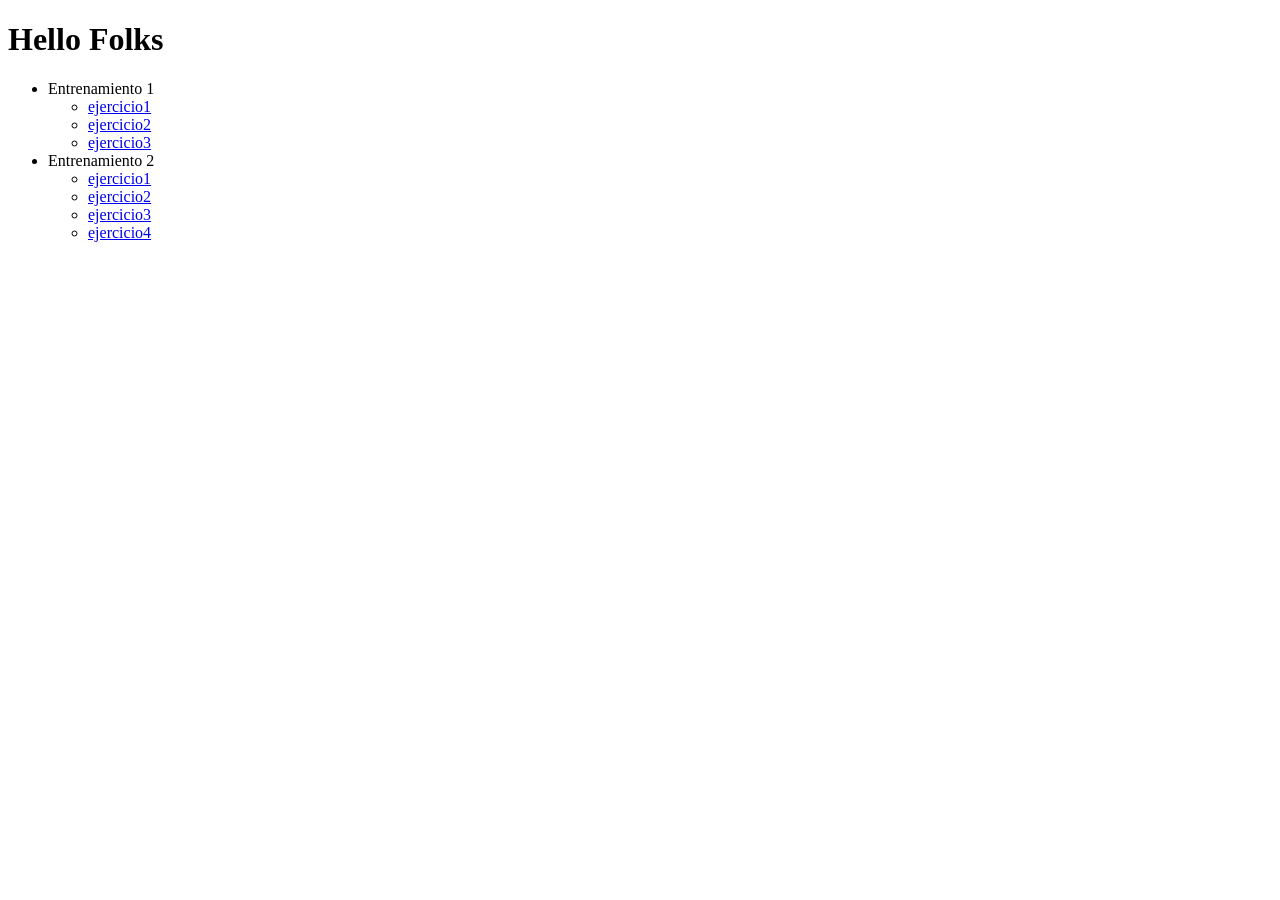
<file: index.html>
<!DOCTYPE html>
<html lang="en">
<head>
    <meta charset="UTF-8">
    <meta name="viewport" content="width=device-width, initial-scale=1.0">
    <title>Actividad2</title>
</head>
<body>
    <h1>Hello Folks</h1>

    <main>
        <ul>
            <li>Entrenamiento 1
                <ul>
                    <li><a href="./entrenamiento1/Ejercicio1/index.html">ejercicio1</a></li>
                    <li><a href="./entrenamiento1/Ejercicio2/index.html">ejercicio2</a></li>
                    <li><a href="./entrenamiento1/Ejercicio3/index.html">ejercicio3</a></li>
                </ul>
            </li>
            <li>
                Entrenamiento 2
                <ul>
                    <li><a href="Entrenamiento 2/Modelo1/modelo1.html">ejercicio1</a></li>
                    <li><a href="Entrenamiento 2/Modelo2/modelo2.html">ejercicio2</a></li>
                    <li><a href="Entrenamiento 2/Modelo3/modelo3.html">ejercicio3</a></li>
                    <li><a href="Entrenamiento 2/Modelo4/modelo4.html">ejercicio4</a></li>
                </ul>
            </li>
        </ul>
    </main>
</body>
</html>
</file>
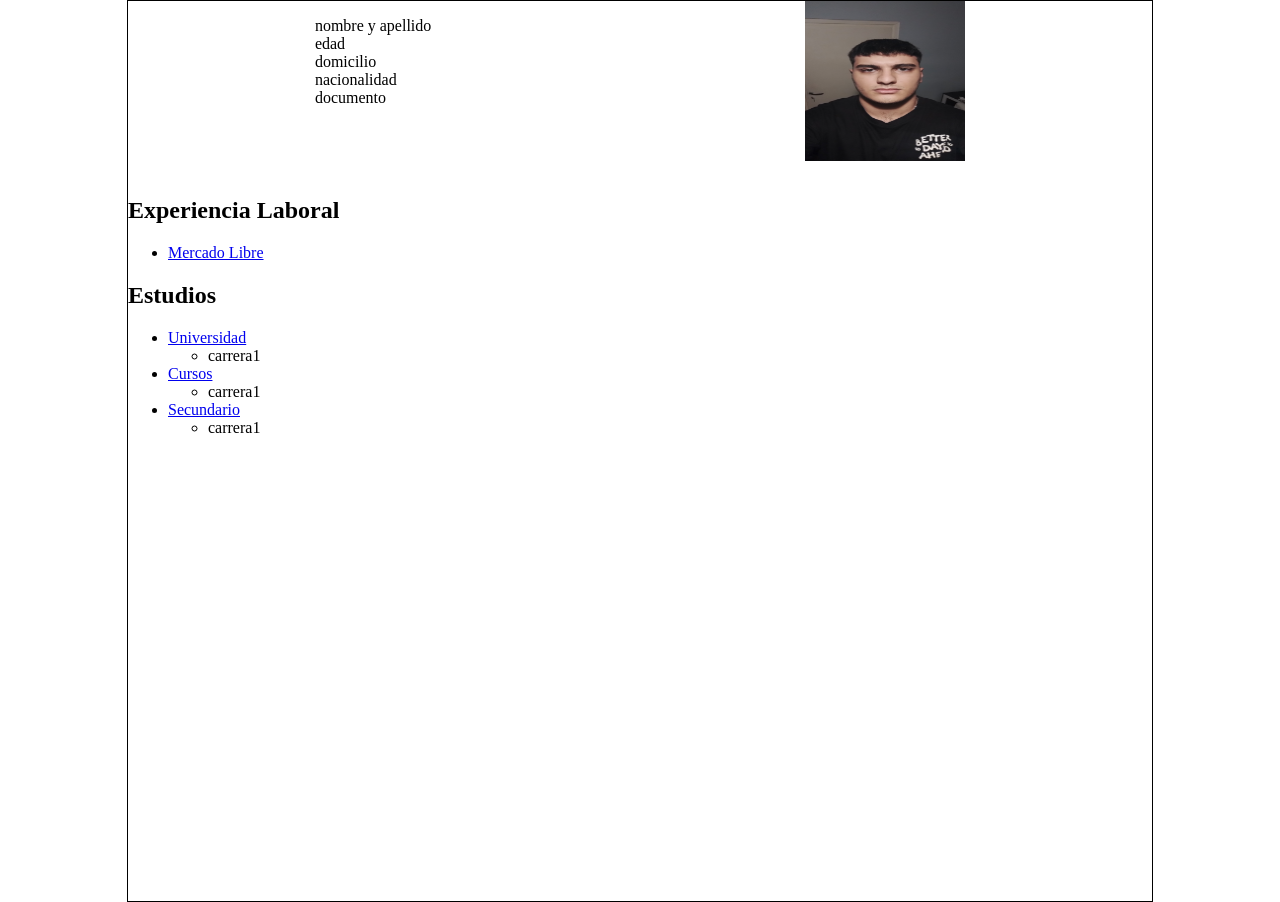
<file: entrenamiento1/Ejercicio1/index.html>
<!DOCTYPE html>
<html lang="es">
<head>
    <meta charset="UTF-8">
    <meta name="viewport" content="width=device-width, initial-scale=1.0">
    <title>ejercicio 1</title>
    <link rel="stylesheet" href="./styles/styles.css">
</head>
<body class="CV">
    <main>
        <section class="datos">
            <p>
                nombre y apellido <br>
                edad <br>
                domicilio <br>
                nacionalidad <br>
                documento <br>
            </p>
            <div class="foto_carne">
                <img src="./images/IMG_20240601_184548069.jpg" alt="foto de carne">
            </div>
        </section>

        <section class="experiencia">
            <h2>Experiencia Laboral</h2>
            <ul>
                <li><a href="./pages/empresa1.html">Mercado Libre</a> </li>

        </section>

        <section class="estudios">
            <h2>Estudios</h2>
            <ul>   
                <li><a href="./pages/universidad.html">Universidad</a></li>
                <ul>
                    <li>carrera1</li>
                </ul>
                <li><a href="./pages/cursos.html">Cursos</a></li>
                 <ul>
                    <li>carrera1</li>
                </ul>
                <li><a href="./pages/secundario.html">Secundario</a></li>
                 <ul>
                    <li>carrera1</li>
                </ul>
            </ul>
        </section>
    </main>
</body>
</html>
</file>
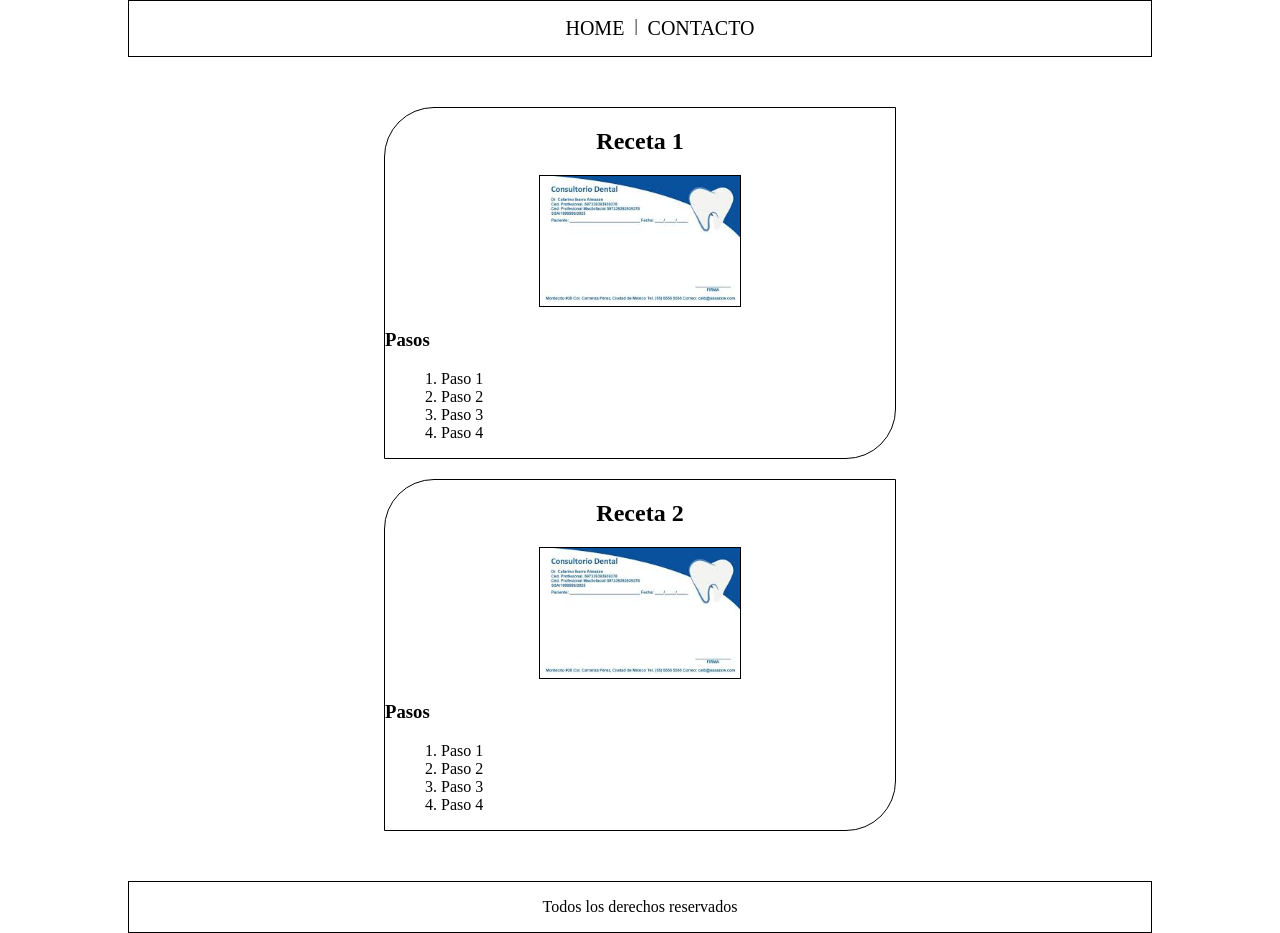
<file: entrenamiento1/Ejercicio2/Index.html>
<!DOCTYPE html>
<html lang="es">
<head>
    <meta charset="UTF-8">
    <meta name="viewport" content="width=device-width, initial-scale=1.0">
    <title>ejercicio 2</title>
    <link rel="stylesheet" href="./styles/styles.css">
</head>
<body>
    <header>
        <ul>
            <li><a href="./Index.html">Home</a></li>
            <li>|</li>
            <li><a href="./pages/Contacto.html">Contacto</a></li>
        </ul>
    </header>

    <main>
        <div class="receta">
        <section class="seccion1">
            <h2>Receta 1</h2>
            <img src="./images/receta.jpg" alt="Receta 1" width="200px">
        </section>

        <section>
            <h3>Pasos</h3>
            <ul>
                <li>Paso 1</li>
                <li>Paso 2</li>
                <li>Paso 3</li>
                <li>Paso 4</li>
            </ul>
        </section>
        </div>

        <div class="receta">
        <section class="seccion1">
            <h2>Receta 2</h2>
            <img src="./images/receta.jpg" alt="Receta 2" width="200px">
        </section>

        <section>
            <h3>Pasos</h3>
            <ul>
                <li>Paso 1</li>
                <li>Paso 2</li>
                <li>Paso 3</li>
                <li>Paso 4</li>
            </ul>
        </section>
        </div>
    </main>
    <footer>
        <p>Todos los derechos reservados</p>
    </footer>
</body>
</html>
</file>
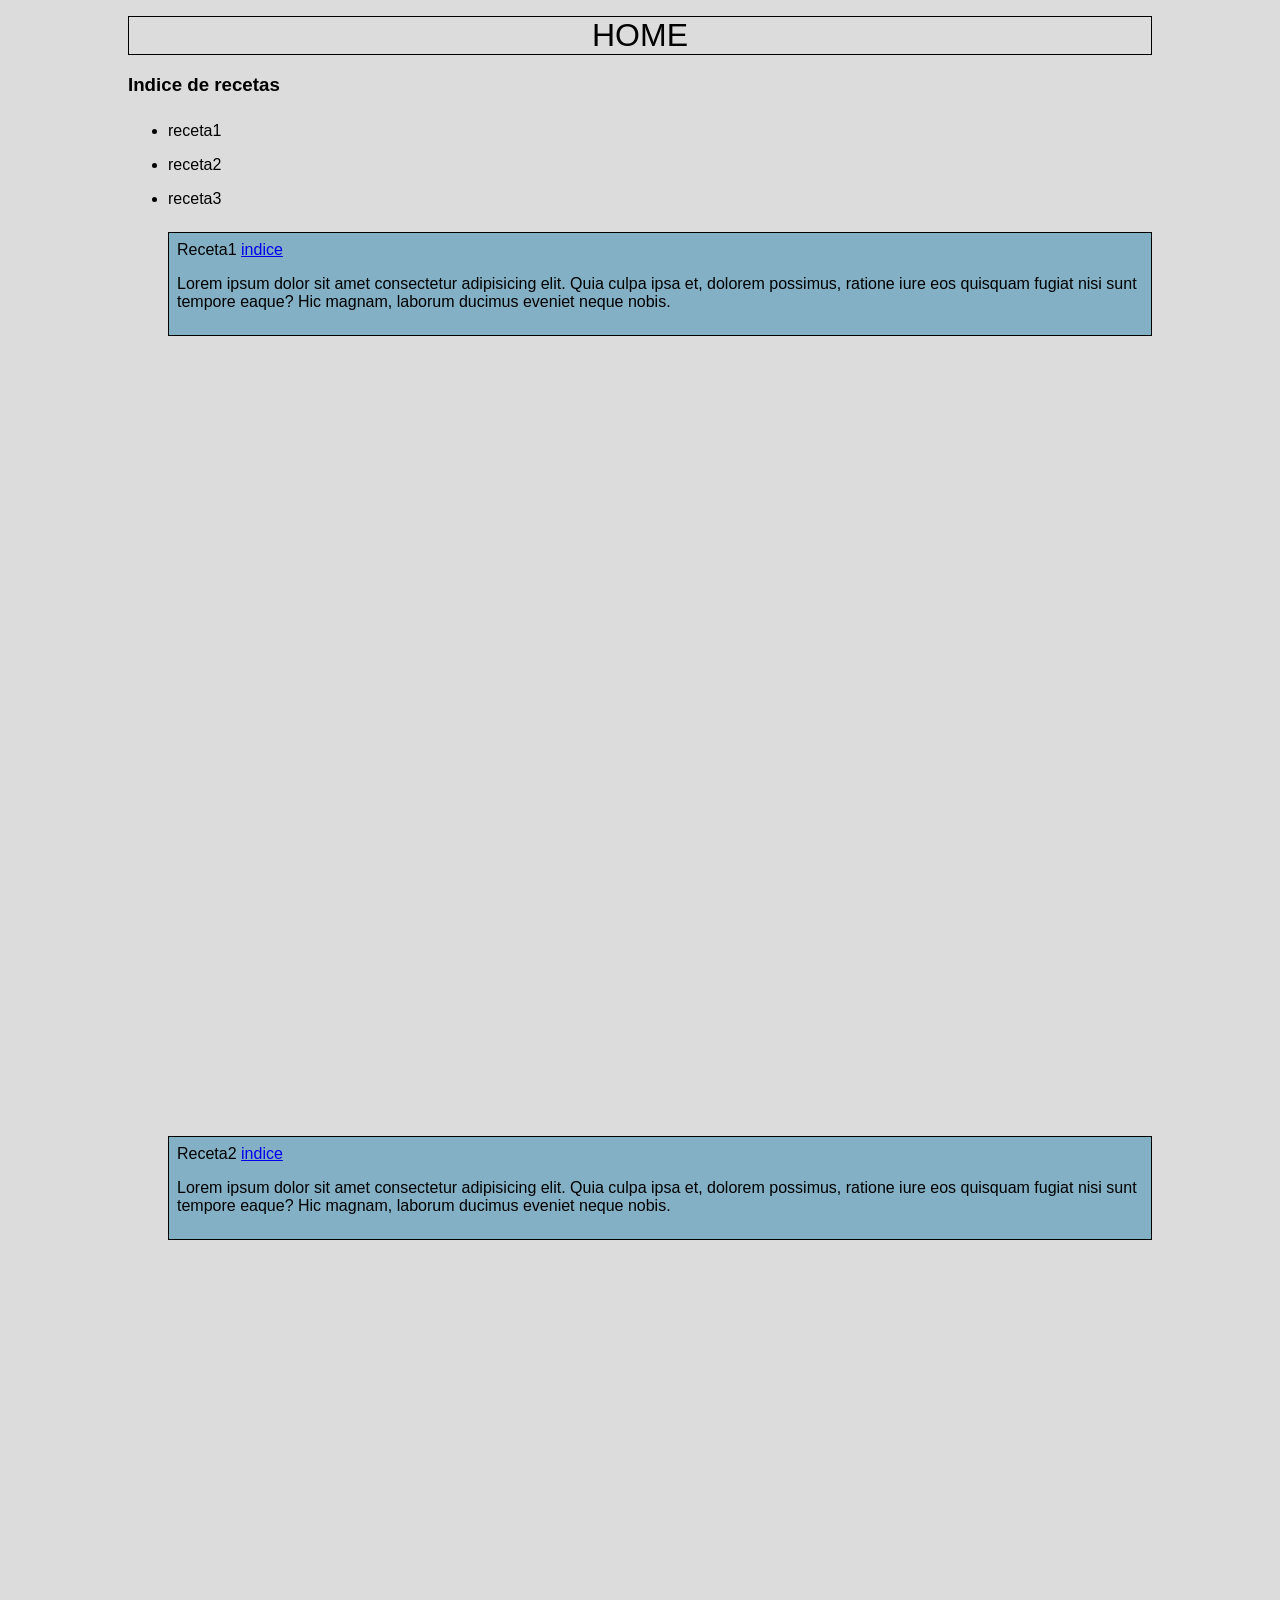
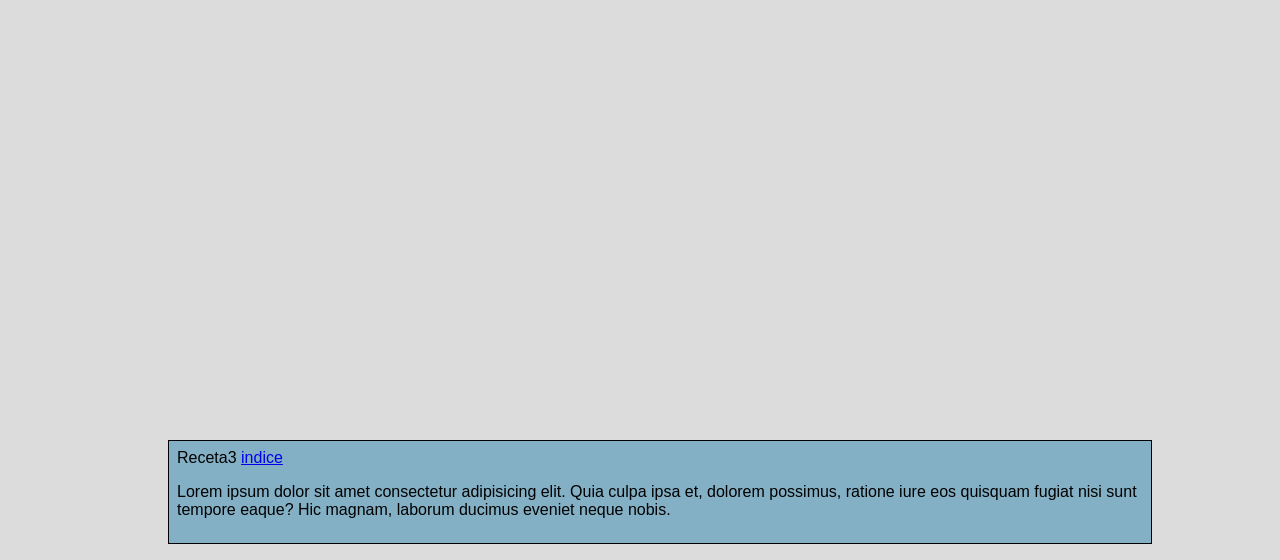
<file: entrenamiento1/Ejercicio3/index.html>
<!DOCTYPE html>
<html lang="es">
<head>
    <meta charset="UTF-8">
    <meta name="viewport" content="width=device-width, initial-scale=1.0">
    <title>Ejercicio3</title>
    <link rel="stylesheet" href="./styles/styles.css">
</head>
<body>
    <header class="menu">
        <nav>
            <a href="./index.html">Home</a>
        </nav>
    </header>

    <main class="indice" id="indice">
        <h3>Indice de recetas</h3>
        <ul>
            <li><a href="#receta1">receta1</a></li>
            <li><a href="#receta2">receta2</a></li>
            <li><a href="#receta3">receta3</a></li>
        </ul>
    </main>
    <section class="recetas">
        <ul>
            <li id="receta1" >Receta1 
                <a href="#indice">indice</a>
                <p>Lorem ipsum dolor sit amet consectetur adipisicing elit. Quia culpa ipsa et, dolorem possimus, ratione iure eos quisquam fugiat nisi sunt tempore eaque? Hic magnam, laborum ducimus eveniet neque nobis.</p>
            </li>

           <li id="receta2">Receta2
                <a href="#indice">indice</a>
                <p>Lorem ipsum dolor sit amet consectetur adipisicing elit. Quia culpa ipsa et, dolorem possimus, ratione iure eos quisquam fugiat nisi sunt tempore eaque? Hic magnam, laborum ducimus eveniet neque nobis.</p>
            </li>

           <li id="receta3" >Receta3
                <a href="#indice">indice</a>
                <p>Lorem ipsum dolor sit amet consectetur adipisicing elit. Quia culpa ipsa et, dolorem possimus, ratione iure eos quisquam fugiat nisi sunt tempore eaque? Hic magnam, laborum ducimus eveniet neque nobis.</p>
            </li>
        </ul>
    </section>
   
</body>
</html>
</file>
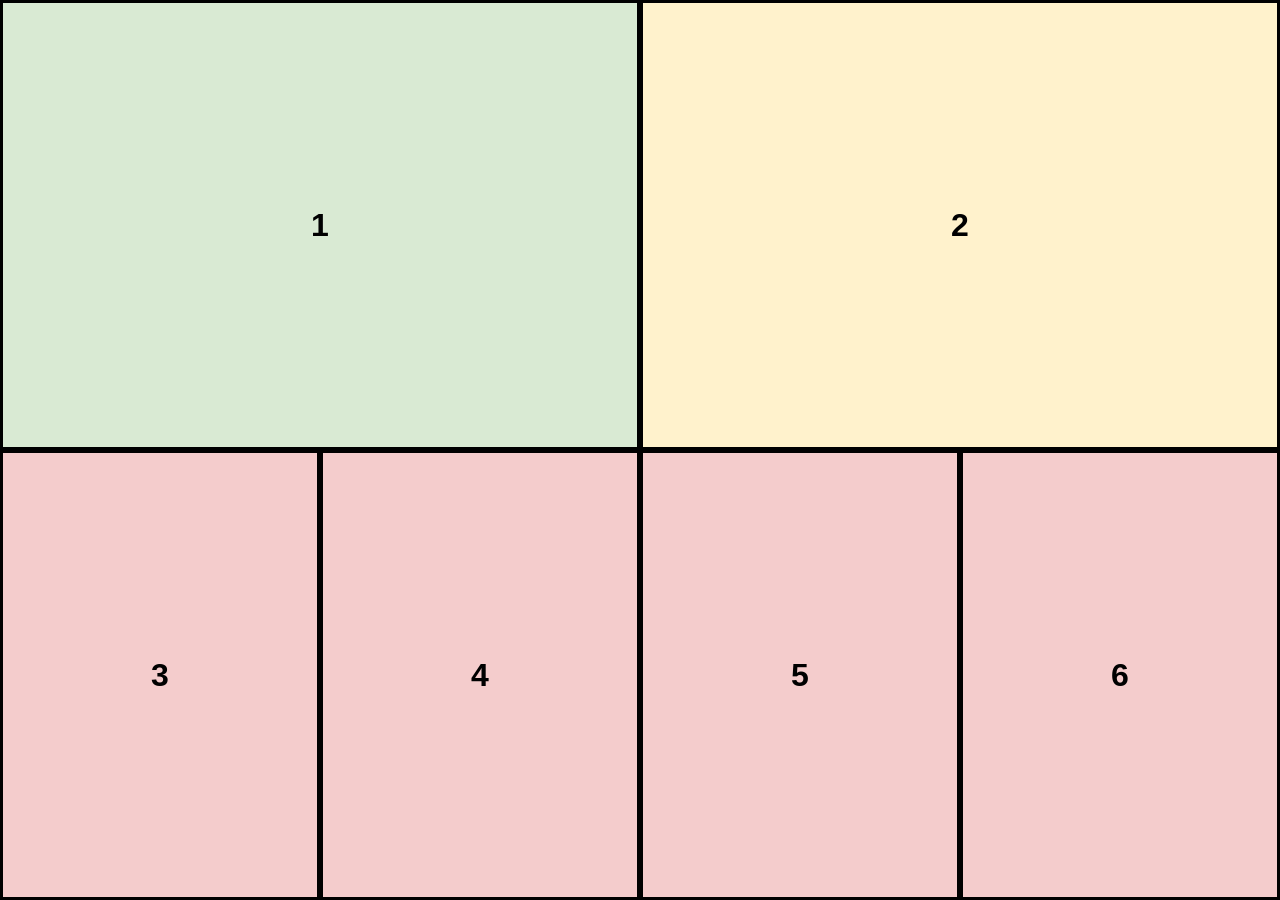
<file: Entrenamiento 2/Modelo1/modelo1.html>
<!DOCTYPE html>
<html lang="en">
<head>
    <meta charset="UTF-8">
    <meta name="viewport" content="width=device-width, initial-scale=1.0">
    <link rel="stylesheet" href="modelo1.css">
    <title>Document</title>
</head>
<body>
    <div class="container">
        <div class="a"><h1>1</h1></div>
        <div class="b"><h1>2</h1></div>
        <div class="c"><h1>3</h1></div>
        <div class="d"><h1>4</h1></div>
        <div class="e"><h1>5</h1></div>
        <div class="f"><h1>6</h1></div>
    </div>
</body>
</html>
</file>
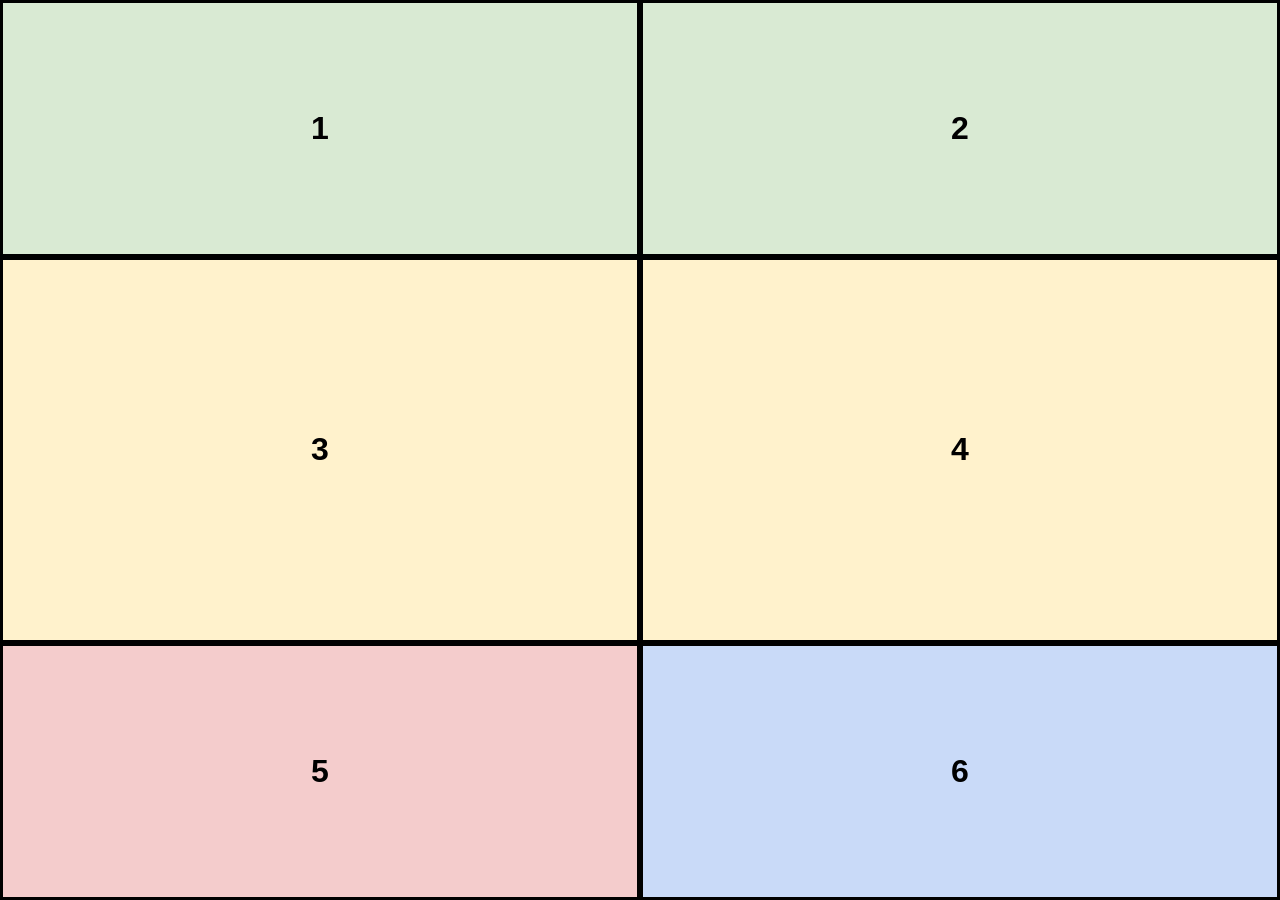
<file: Entrenamiento 2/Modelo2/modelo2.html>
<!DOCTYPE html>
<html lang="en">
<head>
    <meta charset="UTF-8">
    <meta name="viewport" content="width=device-width, initial-scale=1.0">
    <link rel="stylesheet" href="modelo2.css">
    <title>Document</title>
</head>
<body>
    <div class="container">
        <div class="a">
            <h1>1</h1>
        </div>
        <div class="b">
            <h1>2</h1>
        </div>
        <div class="c">
            <h1>3</h1>
        </div>
        <div class="d">
            <h1>4</h1>
        </div>
        <div class="e">
            <h1>5</h1>
        </div>
        <div class="f">
            <h1>6</h1>
        </div>
    </div>
</body>
</html>
</file>
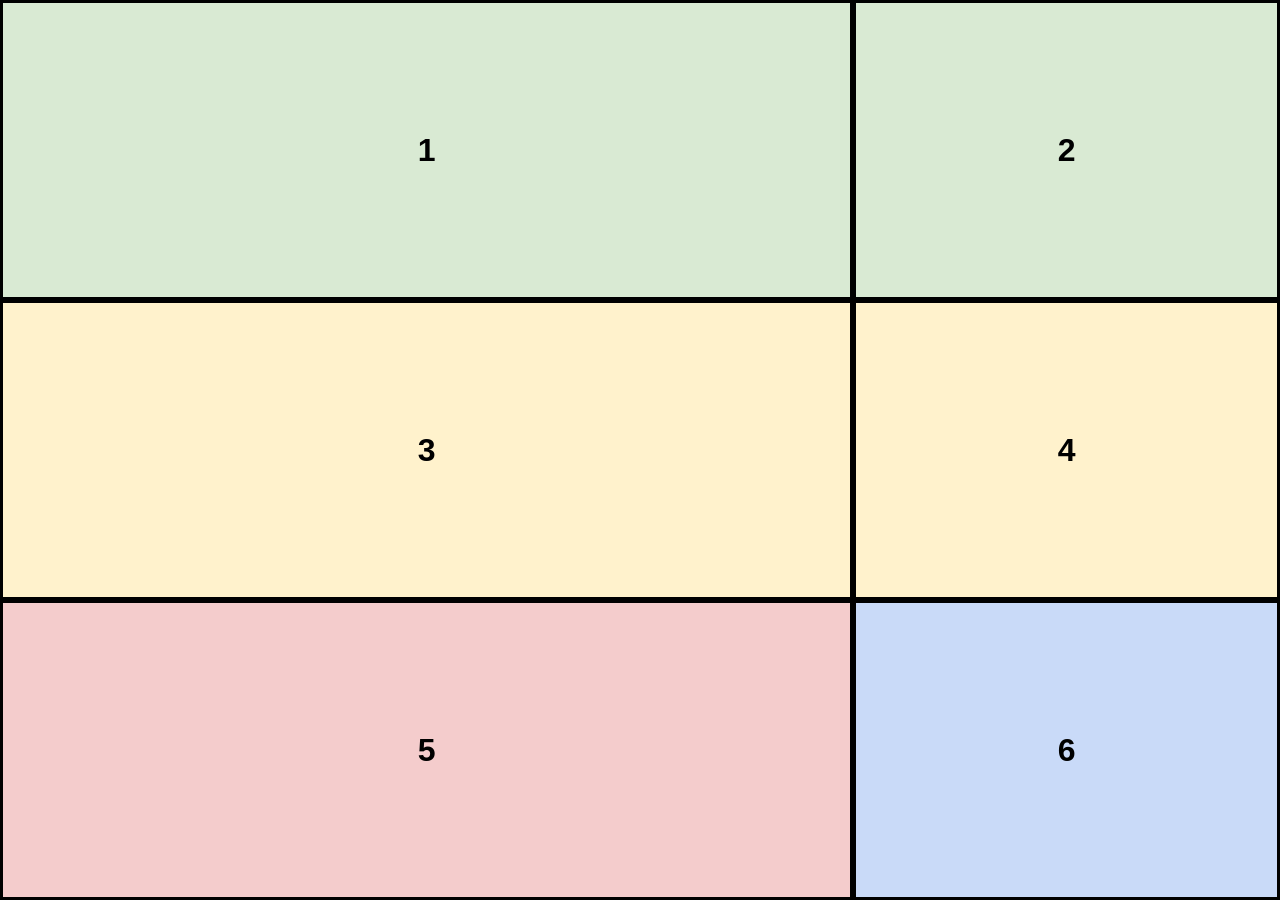
<file: Entrenamiento 2/Modelo3/modelo3.html>
<!DOCTYPE html>
<html lang="en">
<head>
    <meta charset="UTF-8">
    <meta name="viewport" content="width=device-width, initial-scale=1.0">
    <link rel="stylesheet" href="modelo3.css">
    <title>Document</title>
</head>
<body>
    <div class="container">
        <div class="a">
            <h1>1</h1>
        </div>
        <div class="b">
            <h1>2</h1>
        </div>
        <div class="c">
            <h1>3</h1>
        </div>
        <div class="d">
            <h1>4</h1>
        </div>
        <div class="e">
            <h1>5</h1>
        </div>
        <div class="f">
            <h1>6</h1>
        </div>
    </div>
</body>
</html>
</file>
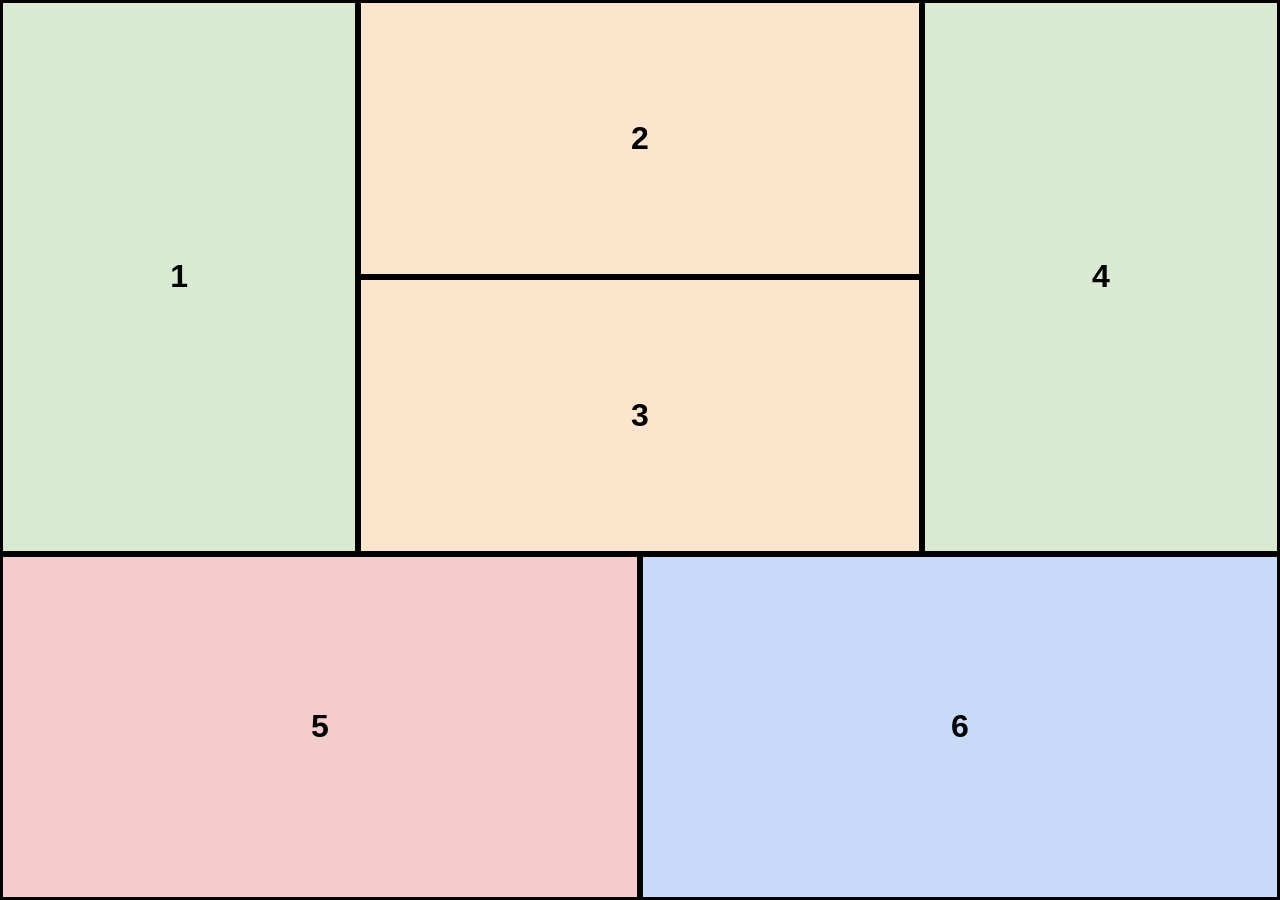
<file: Entrenamiento 2/Modelo4/modelo4.html>
<!DOCTYPE html>
<html lang="en">
<head>
    <meta charset="UTF-8">
    <meta name="viewport" content="width=device-width, initial-scale=1, maximumscale=1">
    <link rel="stylesheet" href="modelo4.css">

    <title>Document</title>
</head>
<body>
    <div class="container">
        <div class="a">
            <h1>1</h1>
        </div>
        <div class="b">
            <h1>2</h1>
        </div>
        <div class="c">
            <h1>3</h1>
        </div>
        <div class="d">
            <h1>4</h1>
        </div>
        <div class="e">
            <h1>5</h1>
        </div>
        <div class="f">
            <h1>6</h1>
        </div>
    </div>
</body>
</html>
</file>
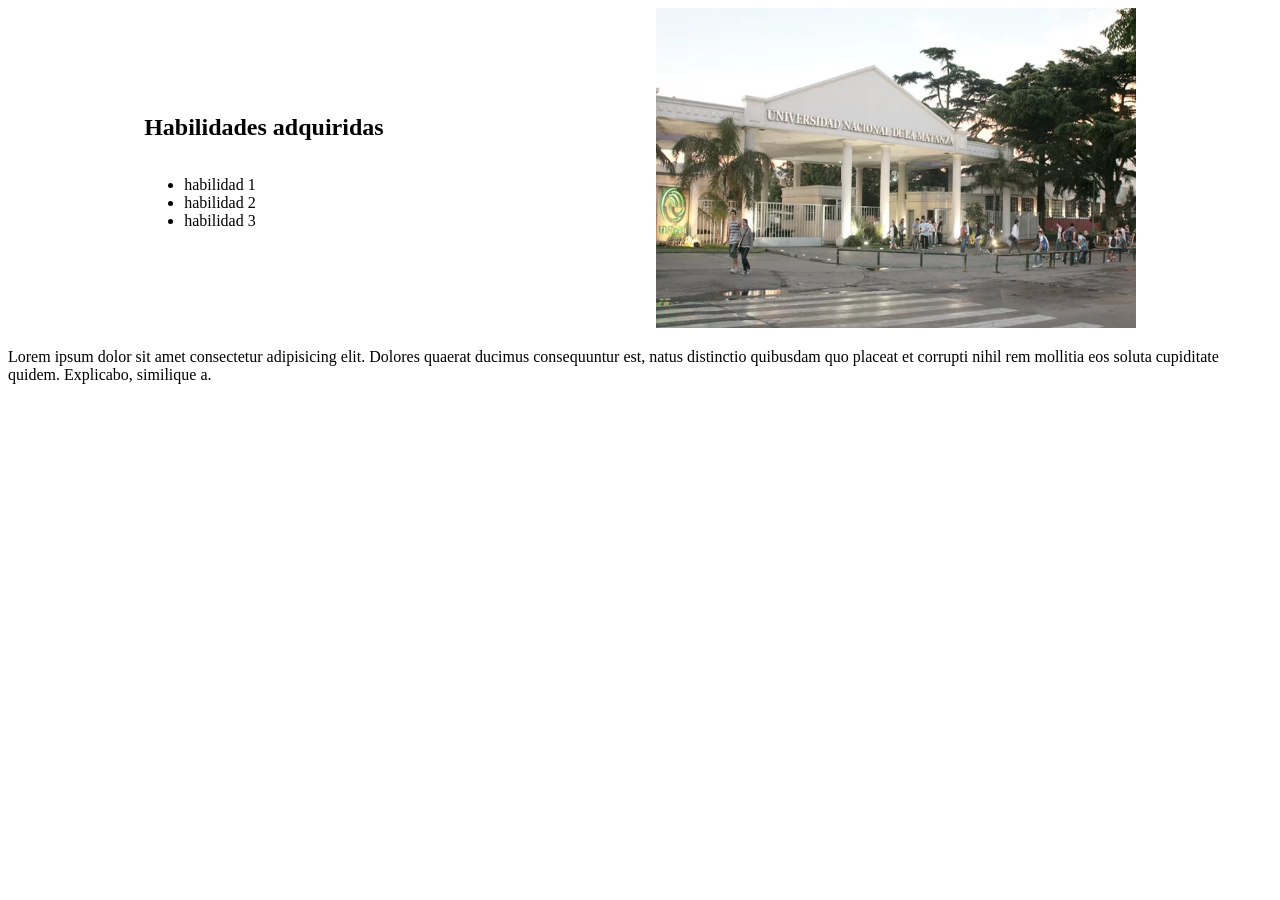
<file: entrenamiento1/Ejercicio1/pages/cursos.html>
<!DOCTYPE html>
<html lang="es">
<head>
    <meta charset="UTF-8">
    <meta name="viewport" content="width=device-width, initial-scale=1.0">
    <title>cursos</title>
    <link rel="stylesheet" href="../styles/styles.css">
</head>
<body>
    <main class="info_institucion">
        <section class="hab_adquiridas">
            <h2>Habilidades adquiridas</h2>
            <ul>
                <li>habilidad 1</li>
                <li>habilidad 2</li>
                <li>habilidad 3</li>
            </ul>
        </section>
        <div class="imagen_institucion">
            <img  src="../images/puerta-de-la-unlam.webp" alt="institucion">
        </div>    
    </main>
    <section>
        <p>Lorem ipsum dolor sit amet consectetur adipisicing elit. Dolores quaerat ducimus consequuntur est, natus distinctio quibusdam quo placeat et corrupti nihil rem mollitia eos soluta cupiditate quidem. Explicabo, similique a.</p>
    </section>
</body>
</html>
</file>
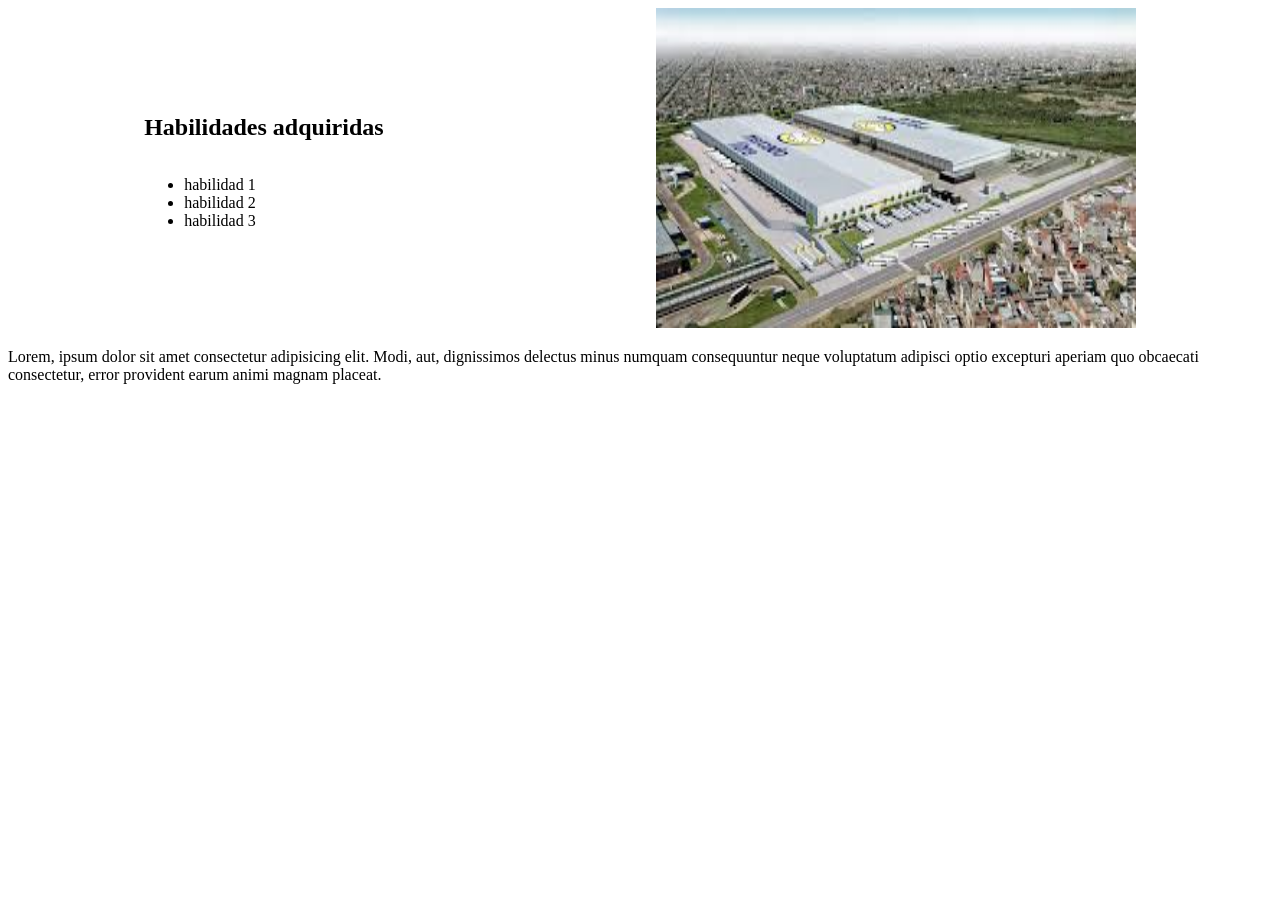
<file: entrenamiento1/Ejercicio1/pages/empresa1.html>
<!DOCTYPE html>
<html lang="es">
<head>
    <meta charset="UTF-8">
    <meta name="viewport" content="width=device-width, initial-scale=1.0">
    <title>empresa 1</title>
    <link rel="stylesheet" href="../styles/styles.css">
</head>
<body>
    <main class="info_institucion">
        <section class="hab_adquiridas">
            <h2>Habilidades adquiridas</h2>
            <ul>
                <li>habilidad 1</li>
                <li>habilidad 2</li>
                <li>habilidad 3</li>
            </ul>
        </section>
        <div class="imagen_institucion">
            <img  src="../images/arba.jpg" alt="institucion">
        </div>    
    </main>
    <section class="descripcion">
        <p>Lorem, ipsum dolor sit amet consectetur adipisicing elit. Modi, aut, dignissimos delectus minus numquam consequuntur neque voluptatum adipisci optio excepturi aperiam quo obcaecati consectetur, error provident earum animi magnam placeat.</p>
    </section> 
</body>
</html>
</file>
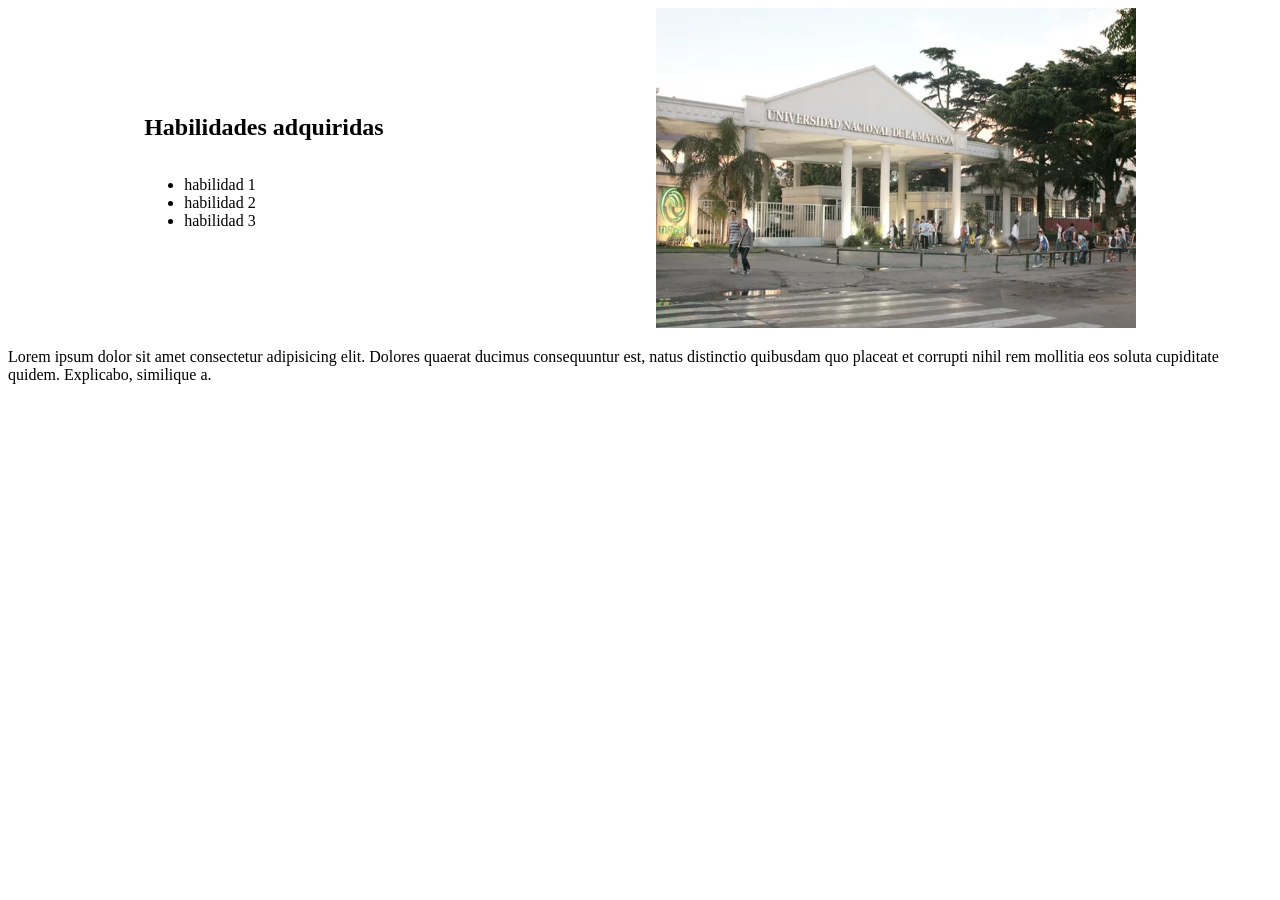
<file: entrenamiento1/Ejercicio1/pages/secundario.html>
<!DOCTYPE html>
<html lang="e">
<head>
    <meta charset="UTF-8">
    <meta name="viewport" content="width=device-width, initial-scale=1.0">
    <title>secundario</title>
    <link rel="stylesheet" href="../styles/styles.css">
</head>
<body>
    <main class="info_institucion">
        <section class="hab_adquiridas">
            <h2>Habilidades adquiridas</h2>
            <ul>
                <li>habilidad 1</li>
                <li>habilidad 2</li>
                <li>habilidad 3</li>
            </ul>
        </section>
        <div class="imagen_institucion">
            <img  src="../images/puerta-de-la-unlam.webp" alt="institucion">
        </div>    
    </main>
    <section>
        <p>Lorem ipsum dolor sit amet consectetur adipisicing elit. Dolores quaerat ducimus consequuntur est, natus distinctio quibusdam quo placeat et corrupti nihil rem mollitia eos soluta cupiditate quidem. Explicabo, similique a.</p>
    </section>
</body>
</html>
</file>
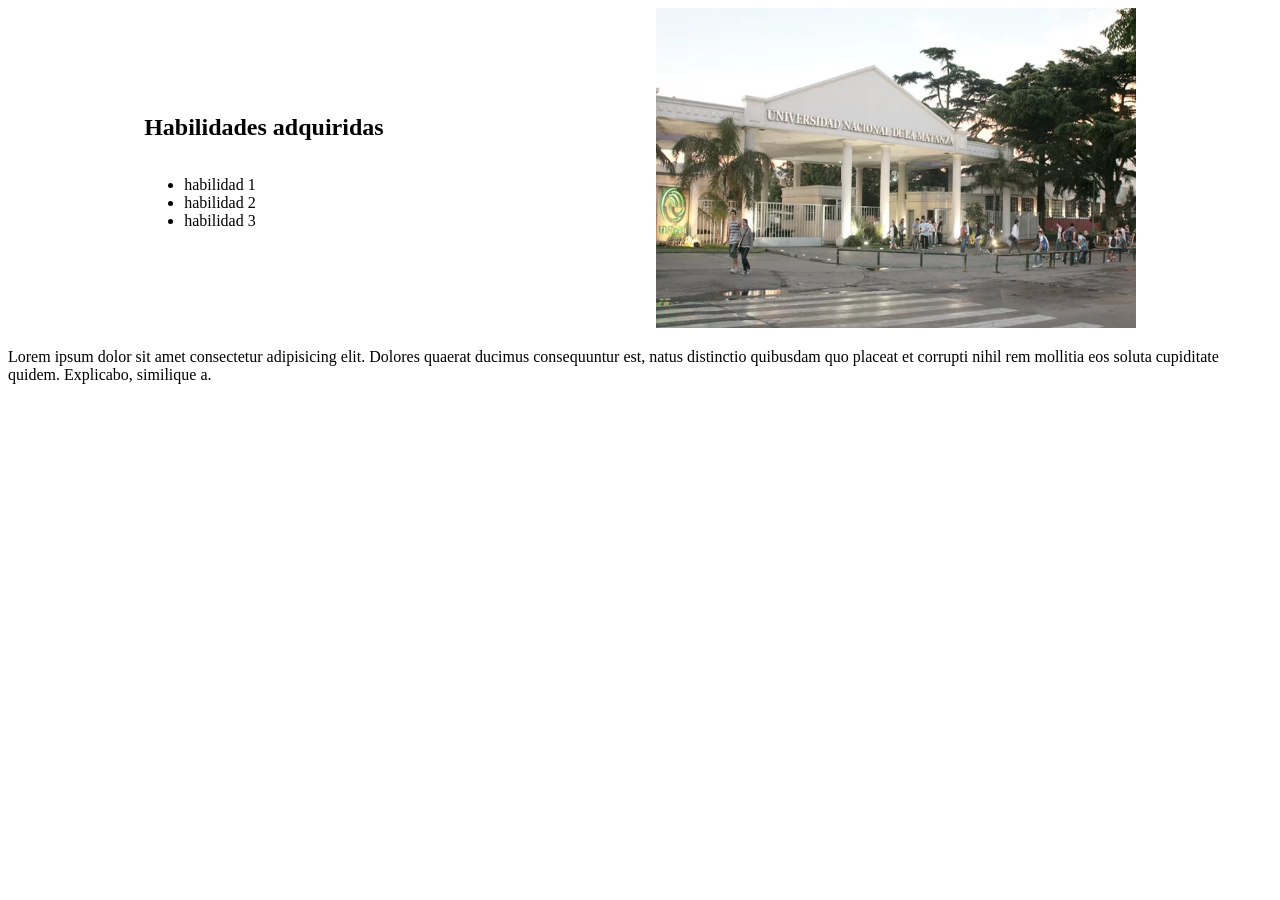
<file: entrenamiento1/Ejercicio1/pages/universidad.html>
<!DOCTYPE html>
<html lang="es">
<head>
    <meta charset="UTF-8">
    <meta name="viewport" content="width=device-width, initial-scale=1.0">
    <title>universidad</title>
    <link rel="stylesheet" href="../styles/styles.css">
</head>
<body>
    <main class="info_institucion">
        <section class="hab_adquiridas">
            <h2>Habilidades adquiridas</h2>
            <ul>
                <li>habilidad 1</li>
                <li>habilidad 2</li>
                <li>habilidad 3</li>
            </ul>
        </section>
        <div class="imagen_institucion">
            <img  src="../images/puerta-de-la-unlam.webp" alt="institucion">
        </div>    
    </main>
    <section>
        <p>Lorem ipsum dolor sit amet consectetur adipisicing elit. Dolores quaerat ducimus consequuntur est, natus distinctio quibusdam quo placeat et corrupti nihil rem mollitia eos soluta cupiditate quidem. Explicabo, similique a.</p>
    </section>
</body>
</html>
</file>
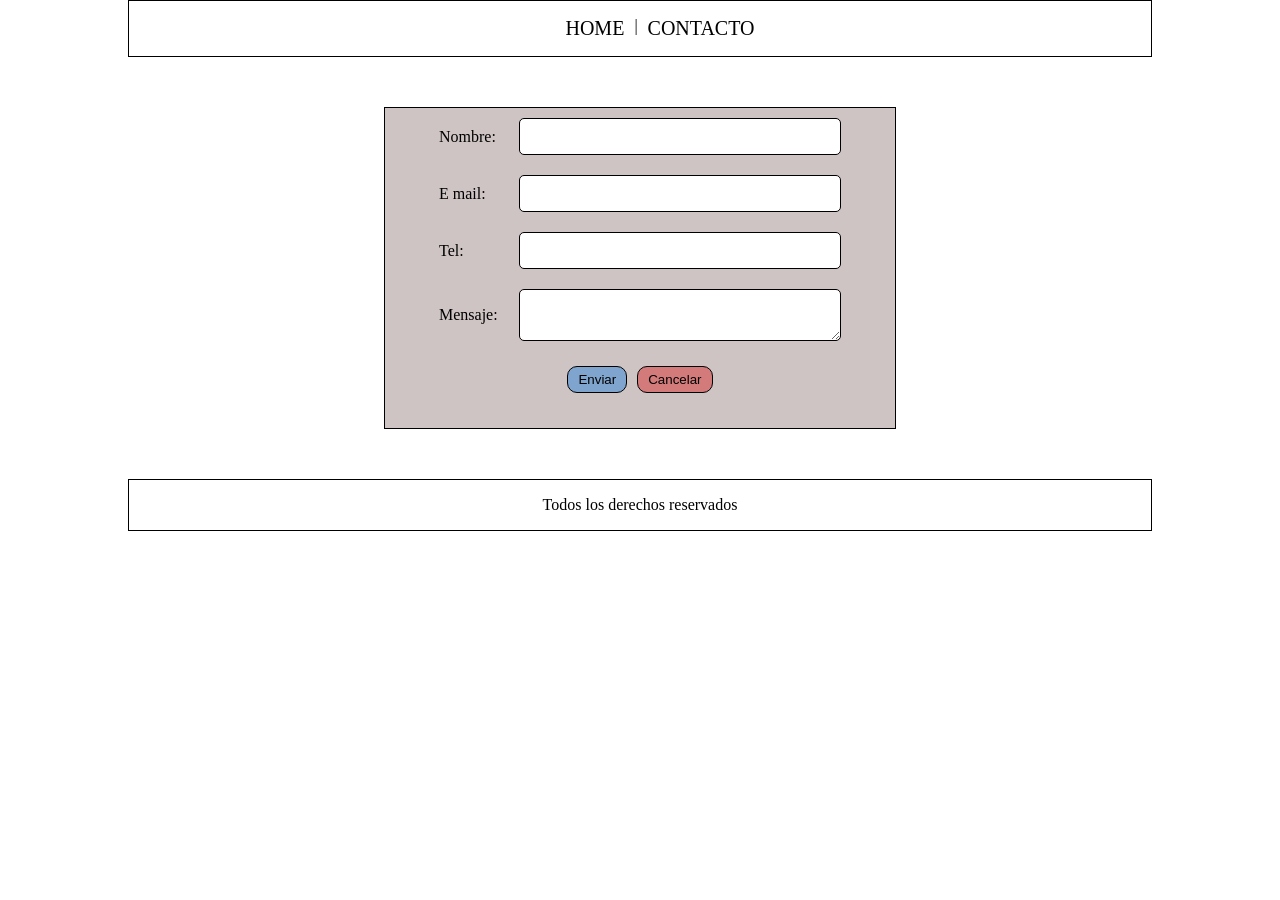
<file: entrenamiento1/Ejercicio2/pages/Contacto.html>
<!DOCTYPE html>
<html lang="en">
<head>
    <meta charset="UTF-8">
    <meta name="viewport" content="width=device-width, initial-scale=1.0">
    <title>Document</title>
    <link rel="stylesheet" href="../styles/styles.css">
</head>
<body>
    <header>
        <ul>
            <li><a href="../Index.html">Home</a></li>
            <li>|</li>
            <li><a href="../pages/Contacto.html">Contacto</a></li>
        </ul>
    </header>

    <main>
        
        <form action="">
            <section>
                <label for="name">Nombre: </label>
                <input type="text" id="name" name="user_name" required />
            </section>

            <section>
                <label for="email">E mail: </label>
                <input type="email" id="email" name="user_email" required />
            </section>

            <section>
                <label for="number">Tel: </label>
                <input type="text" id="number" name="user_number" />
            </section>

             <section>
                <label for="message">Mensaje: </label>
                <textarea id="message" name="user_message"></textarea>
            </section>

            <section>
                <button type="submit" class="aceptar">Enviar</button>
                <button type="reset" class="cancelar">Cancelar</button>
            </section>



         </form>
        
    </main>


   <footer>
        <p>Todos los derechos reservados</p>
    </footer>
    
</body>
</html>
</file>
<file: entrenamiento1/Ejercicio1/styles/styles.css>
:root{
    font-size: 16px;
}


.CV{
    font-size: 1rem;
    width: 80%;
    height: 100vh;
    margin: 0 auto;
    border: solid 1px black; 
}

.datos{
  display: flex;
  justify-content: space-around;
}

.datos .foto_carne img{
    width: 10rem;
    height: 10rem; 
}

.experiencia{
    margin-top: 2rem;

}

.info_institucion{
    display: flex;
    justify-content: space-around;
}

.descripcion{
    align-self: flex-end;
}

.hab_adquiridas{
    display: flex;
    flex-direction: column;
    justify-content: center;
}

.imagen_institucion img{
    width: 30rem;
    height: 20rem;
}
</file>
<file: entrenamiento1/Ejercicio2/styles/styles.css>
body{
    width: 80%; 
    height: 100%;
    margin: 0 auto;
    
}

header{
    text-align: center;
    border: 1px;
    border-style: solid;
}
 
header ul{
    list-style: none;
    display: flex;
    justify-content: center;
}

header ul li a{
   padding: 5px 10px;
   font-size: 20px;
   text-transform: uppercase;
   text-decoration: none;
   color: black;
}

footer{
    text-align: center;
    border: 1px;
    border-style: solid;
    margin-top: 20px;
}
.receta{
    margin-top: 20px;
    border: 1px;
    border-style: solid;
    border-bottom-right-radius: 50px;
    border-top-left-radius: 50px;
}


main{
    width: 50%;
    margin: 50px auto;
}

main img{
    border: 1px;
    border-style: solid;
}
main ul{
    list-style: decimal;
    list-style-position: inside;
}

.seccion1{
     text-align: center;
}

form{
    display: flex;
    flex-direction: column;
    width: 50% auto;
    padding: 10px;
    border: 1px;
    border-style: solid;
    margin: 50px auto;
    background-color: rgb(206, 196, 196);
}

form section{
    display: flex;
    margin-bottom: 20px;
    align-items: center;
    justify-content: center;
}

form section label{
    justify-content: center;
    width: 80px;
    margin-right: 0px;
    text-align: left;
}

form section textarea, input{
    padding: 10px;
    width: 300px;
    border: 1px;
    border-style: solid;
    border-radius: 5px;
}


.aceptar{
    background-color: rgb(127, 165, 207);
    border-radius: 10px;
    padding: 5px 10px;
    margin: 5px;
    cursor: pointer;
    border: 0.5px solid black;
}

.cancelar{
    background-color: rgb(211, 122, 122);
    border-radius: 10px;
    padding: 5px 10px;
    margin: 5px;
    cursor: pointer;
    border: 0.5px solid black;
}
</file>
<file: entrenamiento1/Ejercicio3/styles/styles.css>
html{
    scroll-behavior: smooth;
}

body{
    width: 80%;
    height: 100%;
    margin: 0 auto;
    background-color: gainsboro;
    font-family: 'Gill Sans', 'Gill Sans MT', Calibri, 'Trebuchet MS', sans-serif
}

.menu{
    position: sticky;
    top: 0;
    display: flex;
    justify-content: center;
    font-size: 2rem;
    margin-top: 1rem;
    border: solid 1px black;
    background-color:gainsboro;
}

.menu a{
    text-decoration: none;
    color: black;
    padding: 0.5rem 1rem;
    text-transform: uppercase;
    
}

.indice ul{
    display: flex;
    flex-direction: column;
}

.indice ul li{
    margin: 0.5rem 0;
}

.indice a{
    text-decoration: none;
    color: black;
}

.recetas ul{
    list-style: none;
    display: flex;
    flex-direction: column;
    gap: 50rem;
}

.recetas ul li{
    border: solid 1px black;
    padding: 0.5rem;
    background-color: rgb(131, 176, 197);
}
</file>
<file: Entrenamiento 2/Modelo1/modelo1.css>
*{
    margin: 0;
    padding: 0;
    box-sizing: border-box;
    font-family: Arial, Helvetica, sans-serif;
}

body{
    height: 100vh;
}

.container{
    height: 100%;
    display: grid;
}

.container2{
    display: grid;
    grid-template-columns: 1fr 1fr 1fr 1fr;
    background-color: #f4cccc;
    border: solid;
}

.a{
    display: flex;
    justify-content: center;
    align-items: center;
    border: solid;
    background-color: #d9ead3;
    grid-column: 1/3;
}

.b{
    display: flex;
    justify-content: center;
    align-items: center;
    border: solid;
    background-color: #fff2cc;
    grid-column: 3/5;
}

.c{
    display: flex;
    justify-content: center;
    align-items: center;
    border: solid;
    background-color: #F4CCCC;
}

.d{
    display: flex;
    justify-content: center;
    align-items: center;
    border: solid;
    background-color: #F4CCCC;
}

.e{
    display: flex;
    justify-content: center;
    align-items: center;
    border: solid;
    background-color: #F4CCCC;
}

.f{
    display: flex;
    justify-content: center;
    align-items: center;
    border: solid;
    background-color: #F4CCCC;
}

@media (max-width: 425px){

    .a{
        grid-column: 1/5;
        margin-bottom: 1rem;
    }

    .b{
        grid-column: 1/5;
    }

    .c{
        grid-column: 1/3;
    }

    .d{
        grid-column: 3/5;
    }

    .e{
        background-color: #c9daf8;
        grid-column: 1/3;
    }

    .f{
        background-color: #c9daf8;
        grid-column: 3/5;
    }
}
</file>
<file: Entrenamiento 2/Modelo2/modelo2.css>
*{
    padding: 0;
    margin: 0;
    font-family: sans-serif;
    text-align: center;
}

body{
    height: 100vh;
}

.container{
    height: 100%;
    display: grid;
    grid-template-columns: 1fr 1fr;
    grid-template-rows: 1fr 1.5fr 1fr;
}

.a{
    display: flex;
    justify-content: center;
    align-items: center;
    background-color: #d9ead3;
    border: solid;
}

.b{
    display: flex;
    justify-content: center;
    align-items: center;
    background-color: #d9ead3;;
    border: solid;
}

.c{
    display: flex;
    justify-content: center;
    align-items: center;
    border: solid;
    background-color: #fff2cc;
}

.d{
    display: flex;
    justify-content: center;
    align-items: center;
    border: solid;  
    background-color: #fff2cc;
}

.e{
    display: flex;
    justify-content: center;
    align-items: center;
    border: solid;
    background-color: #f4cccc;
}

.f{
    display: flex;
    justify-content: center;
    align-items: center;
    border: solid;
    background-color: #c9daf8;
}

@media (max-width: 425px){
    .container{
        display: grid;
        grid-template-areas:    "a a"
                                "b b"
                                "c d"
                                "e e"
                                "f f";
        grid-template-rows: 1.5fr 1.5fr 1fr 1fr 1fr;
    }

    .a{
        grid-area: f;
    }

    .b{
        grid-area: e;
    }

    .c{
        grid-area: c;
    }

    .d{
        grid-area: d;
    }

    .e{
        grid-area: b;
        background-color: #c9daf8;
    }

    .f{
        grid-area: a;
        background-color: #f4cccc;
        
    }
}
</file>
<file: Entrenamiento 2/Modelo3/modelo3.css>
*{
    margin: 0;
    padding: 0;
    box-sizing: border-box;
    font-family: Arial, Helvetica, sans-serif;
}


body{
    height: 100vh;
}

.container{
    height: 100%;
    display: grid;
    grid-template-columns: 1fr 0.5fr;

}

.a{
    display: flex;
    justify-content: center;
    align-items: center;
    background-color: #d9ead3;
    border: solid;
    padding: 1.52rem;
}

.b{
    display: flex;
    justify-content: center;
    align-items: center;
    background-color: #d9ead3;
    border: solid;
    padding: 1.52rem;
}

.c{
    display: flex;
    justify-content: center;
    align-items: center;
    border: solid;
    background-color: #fff2cc;
    padding: 1.52rem;
}

.d{
    display: flex;
    justify-content: center;
    align-items: center;
    border: solid;
    background-color: #fff2cc;
    padding: 1.52rem;
}

.e{
    display: flex;
    justify-content: center;
    align-items: center;
    border: solid;
    background-color: #f4cccc;
    padding: 1.52rem;
}

.f{
    display: flex;
    justify-content: center;
    align-items: center;
    border: solid;
    background-color: #c9daf8;
    padding: 1.52rem;
}

@media (max-width: 425px){
    .container{
        display: grid;
        grid-template-areas:    "a a"
                                "b b"
                                "c c";
    }

    .a{
        grid-area: a;
    }

    .c{
        grid-area: b;
    }

    .f{
        grid-area: c;
    }

    .b{
        display: none;
    }

    .d{
        display: none;
    }

    .e{
        display: none;
    }
}
</file>
<file: Entrenamiento 2/Modelo4/modelo4.css>
*{
    margin: 0;
    padding: 0;
    box-sizing: border-box;
    font-family: Arial, Helvetica, sans-serif;
}

body{
    height: 100vh;
}

.container{
    height: 100%;
    display: grid;
    grid-template-columns: 1fr 22% 22% 1fr;
    grid-template-rows: 1fr 1fr 38.5%;
}

.a{
    display: flex;
    justify-content: center;
    align-items: center;
    background-color: #d9ead3;
    border: solid;    
    grid-row: span 2;
    order: 1;                      
}

.b{
    display: flex;
    justify-content: center;
    align-items: center;
    background-color: #fce5cd;
    border: solid;
    order: 2;
    grid-column: span 2;
}

.c{
    display: flex;
    justify-content: center;
    align-items: center;
    background-color: #fce5cd;
    border: solid;
    order: 4;
    grid-column: span 2;
}

.d{
    display: flex;
    justify-content: center;
    align-items: center;
    background-color: #d9ead3;
    border: solid;
    grid-row: span 2;
    order: 3;
}

.e{
    display: flex;
    justify-content: center;
    align-items: center;
    background-color: #f4cccc;
    border: solid;
    order: 5;
    grid-column: span 2;
}

.f{
    display: flex;
    justify-content: center;
    align-items: center;
    background-color: #c9daf8;
    border: solid;
    order: 6;
    grid-column: span 2;
}

@media (max-width: 768px){

    .container {
        grid-template-columns: 2.5fr 1fr;
        grid-template-rows: 1fr 1fr 1fr;
    }

    .a{
        grid-column: span 1;
        grid-row: span 1;  
    }

    .b{
        grid-column: span 1;
        grid-row: span 1;  
        background-color: #d9ead3;
    }

    .c{
        grid-column: span 1;
        grid-row: span 1;  
        background-color: #fff2cc;
    }

    .d{
        grid-column: span 1;
        grid-row: span 1;  
        background-color: #fff2cc;
    }

    .e{
        grid-column: span 1;
        grid-row: span 1;  
    }

    .f{
        grid-column: span 1;
        grid-row: span 1;  
    }
    
    .g{
        grid-column: span 1;
        grid-row: span 1;  
    }
}

@media (max-width: 425px){

    .container{
        grid-template-columns: 1fr;
        grid-template-rows: none;
    }

    .b{
        background-color: #d9ead3;
    }

    .c{
        background-color: #fff2cc;
    }

    .d{
        background-color: #fff2cc;
        order: 4;
    }

    .e{
        background-color: #c9daf8;
    }

    .f{

        background-color: #f4cccc;        
    }
}
</file>
